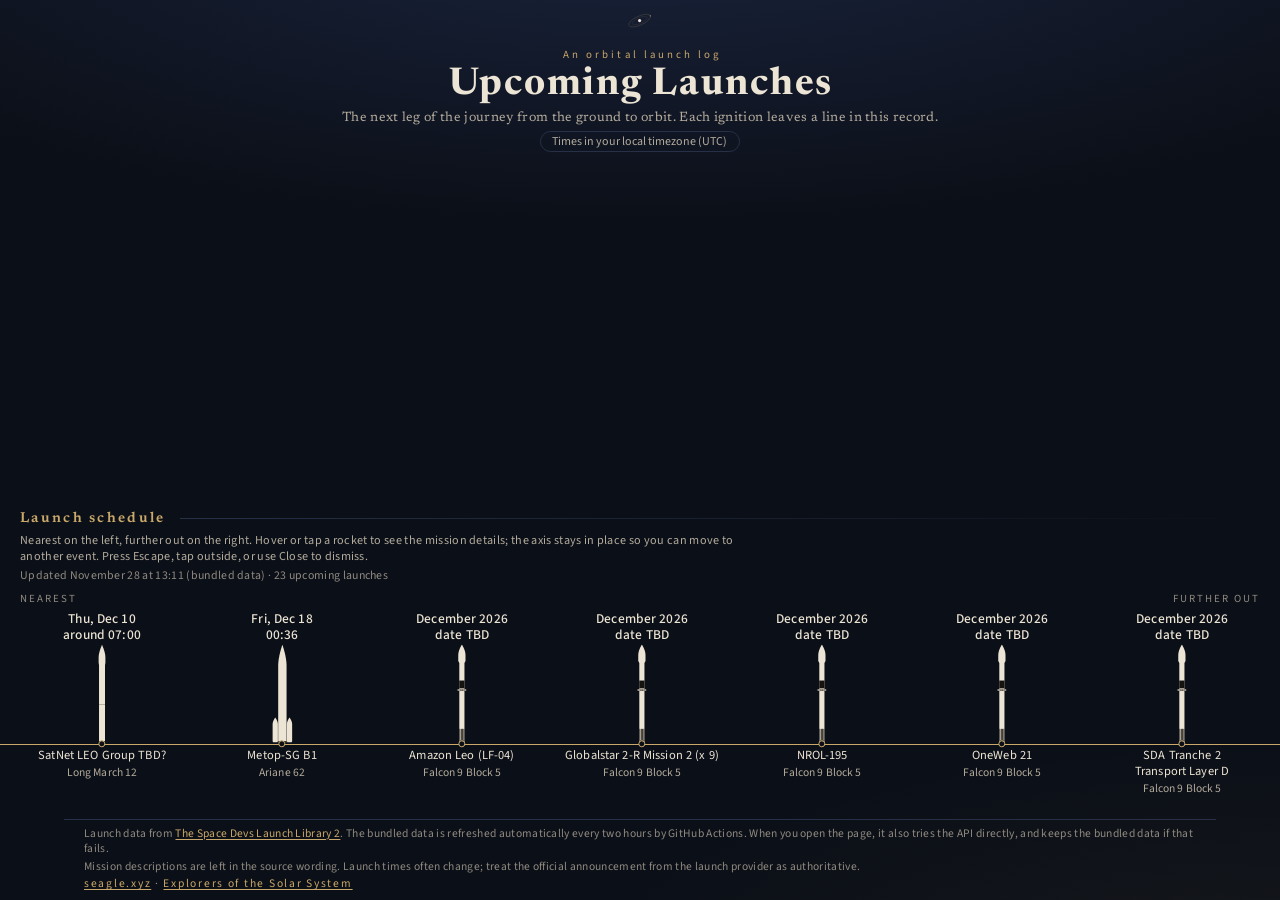
<file: index.html>
<!doctype html>
<html lang="en">
<head>
  <meta charset="utf-8">
  <meta name="viewport" content="width=device-width, initial-scale=1">
  <title>Upcoming Launches — An orbital launch log</title>
  <meta name="description" content="Upcoming orbital launches on a horizontal timeline: missions, rockets, pads, and countdowns, shown in your local timezone. Data from The Space Devs Launch Library 2.">
  <meta name="theme-color" content="#0b0f17">
  <meta name="color-scheme" content="dark">
  <link rel="icon" href="data:image/svg+xml,%3Csvg xmlns='http://www.w3.org/2000/svg' viewBox='0 0 32 32'%3E%3Cellipse cx='16' cy='16' rx='13' ry='6' fill='none' stroke='%23c9a86a' stroke-width='1.6' transform='rotate(-24 16 16)'/%3E%3Ccircle cx='16' cy='16' r='3.4' fill='%23ece4d4'/%3E%3C/svg%3E">
  <link rel="preconnect" href="https://fonts.googleapis.com">
  <link rel="preconnect" href="https://fonts.gstatic.com" crossorigin>
  <link href="https://fonts.googleapis.com/css2?family=Newsreader:opsz,wght@6..72,400;6..72,600;6..72,700&family=Source+Sans+3:wght@300;400;500&display=swap" rel="stylesheet">
  <link rel="stylesheet" href="styles.css">
</head>
<body>
  <a class="skip" href="#schedule">Skip to launch schedule</a>

  <header class="masthead">
    <svg class="sigil" viewBox="0 0 120 120" aria-hidden="true" focusable="false">
      <ellipse cx="60" cy="60" rx="52" ry="20" transform="rotate(-24 60 60)" />
      <ellipse cx="60" cy="60" rx="36" ry="13" transform="rotate(-24 60 60)" />
      <circle class="sigil-body" cx="60" cy="60" r="7" />
      <circle class="sigil-moon" cx="107" cy="39" r="2.6" />
    </svg>
    <p class="kicker">An orbital launch log</p>
    <h1>Upcoming Launches</h1>
    <p class="lede">The next leg of the journey from the ground to orbit. Each ignition leaves a line in this record.</p>
    <p class="tz-note" id="tz-note">All times are shown in your local timezone.</p>
  </header>

  <main>
    <section class="schedule" id="schedule" aria-labelledby="schedule-heading" tabindex="-1">
      <div class="schedule-lead">
        <h2 id="schedule-heading" class="section-title">Launch schedule</h2>
        <p class="hint">Nearest on the left, further out on the right. Hover or tap a rocket to see the mission details; the axis stays in place so you can move to another event. Press Escape, tap outside, or use Close to dismiss.</p>
        <p class="log-meta" id="log-meta" aria-live="polite"></p>
      </div>

      <div class="timeline-dock" id="timeline-dock">
        <p class="axis-caption"><span>Nearest</span><span>Further out</span></p>
        <p class="visually-hidden" id="timeline-help">Launches run from soonest to latest. Use Left and Right arrow keys to move between rockets. Focusing a rocket, or pressing Enter, opens its mission details. Escape closes them.</p>
        <div class="timeline" id="timeline">
          <div class="timeline-track" id="timeline-track" role="list" aria-describedby="timeline-help" aria-label="Upcoming launches, nearest first">
            <p class="placeholder">Loading launch data…</p>
          </div>
        </div>
      </div>
    </section>
  </main>

  <div class="overlay" id="overlay" hidden>
    <div class="overlay-backdrop" data-close="true" aria-hidden="true"></div>
    <div class="overlay-panel" id="overlay-panel" role="region" aria-label="Mission details"></div>
  </div>
  <p class="visually-hidden" id="overlay-live" aria-live="polite"></p>

  <footer class="colophon">
    <p>
      Launch data from <a href="https://thespacedevs.com/llapi">The Space Devs Launch Library 2</a>.
      The bundled data is refreshed automatically every two hours by GitHub Actions. When you open the page, it also tries the API directly, and keeps the bundled data if that fails.
    </p>
    <p>Mission descriptions are left in the source wording. Launch times often change; treat the official announcement from the launch provider as authoritative.</p>
    <p class="small"><a href="https://seagle.xyz">seagle.xyz</a> · <a href="https://space.seagle.xyz/probes/">Explorers of the Solar System</a></p>
  </footer>

  <script src="app.js" defer></script>
</body>
</html>
</file>
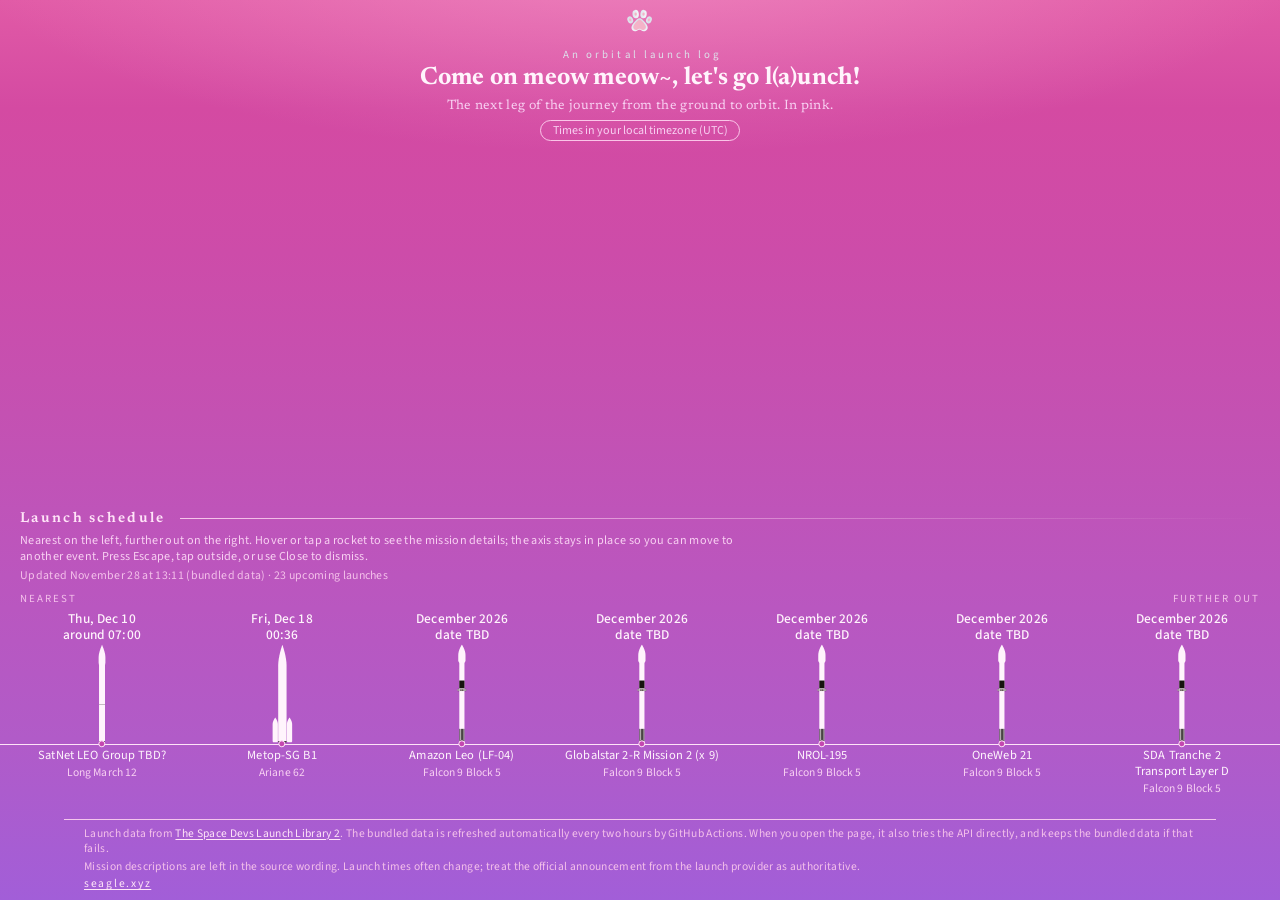
<file: pink/index.html>
<!doctype html>
<html lang="en">
<head>
  <meta charset="utf-8">
  <meta name="viewport" content="width=device-width, initial-scale=1">
  <title>Come on meow meow~, let's go l(a)unch! — An orbital launch log</title>
  <meta name="description" content="Come on meow meow~, let's go l(a)unch! Missions, rockets, pads, and countdowns, shown in your local timezone. Data from The Space Devs Launch Library 2.">
  <meta name="theme-color" content="#d44aa2">
  <meta name="color-scheme" content="light">
  <link rel="icon" href="data:image/svg+xml,%3Csvg%20xmlns%3D%22http%3A%2F%2Fwww.w3.org%2F2000%2Fsvg%22%20viewBox%3D%220%200%20120%20120%22%3E%3Cdefs%3E%3ClinearGradient%20id%3D%22paw-silver-icon%22%20x1%3D%2260%22%20y1%3D%228%22%20x2%3D%2260%22%20y2%3D%22116%22%20gradientUnits%3D%22userSpaceOnUse%22%3E%3Cstop%20offset%3D%220%25%22%20stop-color%3D%22%23fbfcfe%22%2F%3E%3Cstop%20offset%3D%2242%25%22%20stop-color%3D%22%23d8dee8%22%2F%3E%3Cstop%20offset%3D%22100%25%22%20stop-color%3D%22%23f4f6fa%22%2F%3E%3C%2FlinearGradient%3E%3C%2Fdefs%3E%3Cg%20fill%3D%22url%28%23paw-silver-icon%29%22%3E%3Cellipse%20cx%3D%2218.82%22%20cy%3D%2256.75%22%20rx%3D%2216.13%22%20ry%3D%2212.19%22%20transform%3D%22rotate%2867.61%2018.82%2056.75%29%22%2F%3E%3Cellipse%20cx%3D%2242.64%22%20cy%3D%2231.27%22%20rx%3D%2218.58%22%20ry%3D%2214.05%22%20transform%3D%22rotate%2883.21%2042.64%2031.27%29%22%2F%3E%3Cellipse%20cx%3D%2277.36%22%20cy%3D%2231.27%22%20rx%3D%2218.58%22%20ry%3D%2214.05%22%20transform%3D%22rotate%2896.76%2077.36%2031.27%29%22%2F%3E%3Cellipse%20cx%3D%22101.18%22%20cy%3D%2256.74%22%20rx%3D%2216.13%22%20ry%3D%2212.19%22%20transform%3D%22rotate%28112.32%20101.18%2056.74%29%22%2F%3E%3Cpath%20d%3D%22M58.46%2049.20L63.60%2049.54L70.11%2052.97L81.77%2064.63L90.00%2075.26L94.46%2083.83L95.83%2089.31L95.14%2096.17L91.71%20102.00L85.54%20106.11L81.43%20107.14L78.00%20107.14L71.83%20105.43L63.60%20100.63L59.14%2099.94L56.40%20100.63L46.46%20106.11L42.00%20107.14L38.57%20107.14L31.71%20104.74L28.63%20102.34L26.23%2099.26L24.51%2094.80L24.17%2089.31L25.54%2083.83L29.31%2076.29L38.23%2064.63L49.89%2052.97L54.34%2050.23L58.11%2049.54Z%22%2F%3E%3C%2Fg%3E%3Cg%20fill%3D%22%23f4b3c8%22%3E%3Cellipse%20cx%3D%2218.82%22%20cy%3D%2256.75%22%20rx%3D%226.13%22%20ry%3D%224.63%22%20transform%3D%22rotate%2867.61%2018.82%2056.75%29%22%2F%3E%3Cellipse%20cx%3D%2242.64%22%20cy%3D%2231.27%22%20rx%3D%227.06%22%20ry%3D%225.34%22%20transform%3D%22rotate%2883.21%2042.64%2031.27%29%22%2F%3E%3Cellipse%20cx%3D%2277.36%22%20cy%3D%2231.27%22%20rx%3D%227.06%22%20ry%3D%225.34%22%20transform%3D%22rotate%2896.76%2077.36%2031.27%29%22%2F%3E%3Cellipse%20cx%3D%22101.18%22%20cy%3D%2256.74%22%20rx%3D%226.13%22%20ry%3D%224.63%22%20transform%3D%22rotate%28112.32%20101.18%2056.74%29%22%2F%3E%3Cpath%20d%3D%22M58.80%2056.38L62.81%2056.65L67.89%2059.33L76.98%2068.42L83.40%2076.71L86.88%2083.39L87.94%2087.67L87.41%2093.02L84.74%2097.57L79.92%20100.78L76.71%20101.58L74.04%20101.58L69.22%20100.24L62.81%2096.50L59.33%2095.96L57.19%2096.50L49.44%20100.78L45.96%20101.58L43.28%20101.58L37.94%2099.71L35.53%2097.84L33.66%2095.43L32.32%2091.95L32.05%2087.67L33.12%2083.39L36.06%2077.51L43.02%2068.42L52.11%2059.33L55.59%2057.19L58.53%2056.65Z%22%2F%3E%3C%2Fg%3E%3C%2Fsvg%3E">
  <link rel="preconnect" href="https://fonts.googleapis.com">
  <link rel="preconnect" href="https://fonts.gstatic.com" crossorigin>
  <link href="https://fonts.googleapis.com/css2?family=Newsreader:opsz,wght@6..72,400;6..72,600;6..72,700&family=Source+Sans+3:wght@300;400;500&display=swap" rel="stylesheet">
  <link rel="stylesheet" href="styles.css">
</head>
<body>
  <a class="skip" href="#schedule">Skip to launch schedule</a>

  <header class="masthead">
    <svg class="sigil" viewBox="0 0 120 120" aria-hidden="true" focusable="false">
      <defs>
        <linearGradient id="paw-silver" x1="60" y1="8" x2="60" y2="116" gradientUnits="userSpaceOnUse">
          <stop offset="0%" stop-color="#fbfcfe" />
          <stop offset="42%" stop-color="#d8dee8" />
          <stop offset="100%" stop-color="#f4f6fa" />
        </linearGradient>
      </defs>
      <g class="paw" fill="url(#paw-silver)">
        <ellipse cx="18.82" cy="56.75" rx="16.13" ry="12.19" transform="rotate(67.61 18.82 56.75)" />
        <ellipse cx="42.64" cy="31.27" rx="18.58" ry="14.05" transform="rotate(83.21 42.64 31.27)" />
        <ellipse cx="77.36" cy="31.27" rx="18.58" ry="14.05" transform="rotate(96.76 77.36 31.27)" />
        <ellipse cx="101.18" cy="56.74" rx="16.13" ry="12.19" transform="rotate(112.32 101.18 56.74)" />
        <path d="M58.46 49.20 L63.60 49.54 L70.11 52.97 L81.77 64.63 L90.00 75.26 L94.46 83.83 L95.83 89.31 L95.14 96.17 L91.71 102.00 L85.54 106.11 L81.43 107.14 L78.00 107.14 L71.83 105.43 L63.60 100.63 L59.14 99.94 L56.40 100.63 L46.46 106.11 L42.00 107.14 L38.57 107.14 L31.71 104.74 L28.63 102.34 L26.23 99.26 L24.51 94.80 L24.17 89.31 L25.54 83.83 L29.31 76.29 L38.23 64.63 L49.89 52.97 L54.34 50.23 L58.11 49.54 Z" />
      </g>
      <g class="paw-pads" fill="#f4b3c8">
        <ellipse cx="18.82" cy="56.75" rx="6.13" ry="4.63" transform="rotate(67.61 18.82 56.75)" />
        <ellipse cx="42.64" cy="31.27" rx="7.06" ry="5.34" transform="rotate(83.21 42.64 31.27)" />
        <ellipse cx="77.36" cy="31.27" rx="7.06" ry="5.34" transform="rotate(96.76 77.36 31.27)" />
        <ellipse cx="101.18" cy="56.74" rx="6.13" ry="4.63" transform="rotate(112.32 101.18 56.74)" />
        <path d="M58.80 56.38 L62.81 56.65 L67.89 59.33 L76.98 68.42 L83.40 76.71 L86.88 83.39 L87.94 87.67 L87.41 93.02 L84.74 97.57 L79.92 100.78 L76.71 101.58 L74.04 101.58 L69.22 100.24 L62.81 96.50 L59.33 95.96 L57.19 96.50 L49.44 100.78 L45.96 101.58 L43.28 101.58 L37.94 99.71 L35.53 97.84 L33.66 95.43 L32.32 91.95 L32.05 87.67 L33.12 83.39 L36.06 77.51 L43.02 68.42 L52.11 59.33 L55.59 57.19 L58.53 56.65 Z" />
      </g>
    </svg>
    <p class="kicker">An orbital launch log</p>
    <h1>Come on meow meow~, let's go l(a)unch!</h1>
    <p class="lede">The next leg of the journey from the ground to orbit. In pink.</p>
    <p class="tz-note" id="tz-note">Times in your local timezone</p>
  </header>

  <main>
    <section class="schedule" id="schedule" aria-labelledby="schedule-heading" tabindex="-1">
      <div class="schedule-lead">
        <h2 id="schedule-heading" class="section-title">Launch schedule</h2>
        <p class="hint">Nearest on the left, further out on the right. Hover or tap a rocket to see the mission details; the axis stays in place so you can move to another event. Press Escape, tap outside, or use Close to dismiss.</p>
        <p class="log-meta" id="log-meta" aria-live="polite"></p>
      </div>

      <div class="timeline-dock" id="timeline-dock">
        <p class="axis-caption"><span>Nearest</span><span>Further out</span></p>
        <p class="visually-hidden" id="timeline-help">Launches run from soonest to latest. Use Left and Right arrow keys to move between rockets. Focusing a rocket, or pressing Enter, opens its mission details. Escape closes them.</p>
        <div class="timeline" id="timeline">
          <div class="timeline-track" id="timeline-track" role="list" aria-describedby="timeline-help" aria-label="Upcoming launches, nearest first">
            <p class="placeholder">Loading launch data…</p>
          </div>
        </div>
      </div>
    </section>
  </main>

  <div class="overlay" id="overlay" hidden>
    <div class="overlay-backdrop" data-close="true" aria-hidden="true"></div>
    <div class="overlay-panel" id="overlay-panel" role="region" aria-label="Mission details"></div>
  </div>
  <p class="visually-hidden" id="overlay-live" aria-live="polite"></p>

  <footer class="colophon">
    <p>
      Launch data from <a href="https://thespacedevs.com/llapi">The Space Devs Launch Library 2</a>.
      The bundled data is refreshed automatically every two hours by GitHub Actions. When you open the page, it also tries the API directly, and keeps the bundled data if that fails.
    </p>
    <p>Mission descriptions are left in the source wording. Launch times often change; treat the official announcement from the launch provider as authoritative.</p>
    <p class="small"><a href="https://seagle.xyz">seagle.xyz</a></p>
  </footer>

  <script src="app.js" defer></script>
</body>
</html>
</file>
<file: styles.css>
/* Upcoming Launches — ink-dark sky, parchment type, a thin gold line. */

:root {
  --ink: #0b0f17;
  --ink-2: #111723;
  --ink-3: #182032;
  --line: #273046;
  --paper: #ece4d4;
  --paper-dim: #b3ab9c;
  --muted: #8f8a80;
  --gold: #c9a86a;
  --gold-soft: rgba(201, 168, 106, 0.16);
  --sage: #a8cfa9;
  --rust: #e3a283;
  --sky: #9cc0e0;

  --serif: "Newsreader", "Iowan Old Style", "Palatino Linotype", Palatino, serif;
  --sans: "Source Sans 3", "Source Sans Pro", "Helvetica Neue", Helvetica, Arial, sans-serif;

  --measure: 44rem;
  --radius: 4px;
  --when-h: 2.7rem;
  --rocket-h: 8.5rem;
  --slot: 11.25rem;
}

*,
*::before,
*::after { box-sizing: border-box; }

html { -webkit-text-size-adjust: 100%; }

body {
  margin: 0;
  min-height: 100vh;
  display: flex;
  flex-direction: column;
  background:
    radial-gradient(120% 60% at 50% -12%, #1b2540 0%, rgba(27, 37, 64, 0) 62%),
    radial-gradient(80% 40% at 100% 110%, rgba(201, 168, 106, 0.06), transparent 70%),
    var(--ink);
  background-attachment: fixed;
  color: var(--paper);
  font-family: var(--sans);
  font-weight: 400;
  font-size: 1rem;
  line-height: 1.75;
  letter-spacing: 0.02em;
}

a {
  color: var(--gold);
  text-decoration-thickness: 1px;
  text-underline-offset: 0.2em;
}
a:hover { color: var(--paper); }

:focus-visible {
  outline: 2px solid var(--gold);
  outline-offset: 3px;
  border-radius: 2px;
}

.skip {
  position: absolute;
  left: 1rem;
  top: -3rem;
  padding: 0.5rem 0.9rem;
  background: var(--paper);
  color: var(--ink);
  z-index: 30;
}
.skip:focus { top: 1rem; }

.visually-hidden {
  position: absolute;
  width: 1px;
  height: 1px;
  padding: 0;
  margin: -1px;
  overflow: hidden;
  clip: rect(0, 0, 0, 0);
  white-space: nowrap;
  border: 0;
}

/* ---------- Masthead ---------- */

.masthead {
  max-width: var(--measure);
  margin: 0 auto;
  padding: 3.5rem 1.25rem 1.25rem;
  text-align: center;
}

.sigil {
  width: 4.5rem;
  height: 4.5rem;
  margin-bottom: 0.75rem;
  overflow: visible;
}
.sigil ellipse {
  fill: none;
  stroke: var(--gold);
  stroke-width: 1;
  opacity: 0.7;
}
.sigil ellipse + ellipse { opacity: 0.35; }
.sigil-body { fill: var(--paper); }
.sigil-moon {
  fill: var(--gold);
  transform-origin: 60px 60px;
  animation: drift 40s linear infinite;
}
@keyframes drift {
  to { transform: rotate(360deg); }
}

.kicker {
  margin: 0;
  color: var(--gold);
  font-size: 0.8rem;
  letter-spacing: 0.4em;
  padding-left: 0.4em;
}

h1 {
  margin: 0.4rem 0 0.6rem;
  font-family: var(--serif);
  font-weight: 700;
  font-size: clamp(2.6rem, 9vw, 4.2rem);
  letter-spacing: 0.18em;
  padding-left: 0.18em;
  line-height: 1.2;
}

.lede {
  margin: 0 auto;
  max-width: 28em;
  color: var(--paper-dim);
  font-family: var(--serif);
}

.tz-note {
  display: block;
  width: max-content;
  max-width: 100%;
  margin: 0.7rem auto 0;
  padding: 0.12rem 0.55rem;
  border: 1px solid var(--line);
  border-radius: 999px;
  color: var(--paper-dim);
  font-size: clamp(0.58rem, 2.45vw, 0.78rem);
  line-height: 1.25;
  letter-spacing: 0;
  white-space: nowrap;
}

/* ---------- Page column ---------- */

main {
  flex: 1 0 auto;
  display: flex;
  flex-direction: column;
  width: 100%;
  max-width: none;
  margin: 0;
  padding: 0;
}

.schedule {
  flex: 1;
  display: flex;
  flex-direction: column;
  justify-content: flex-end;
  min-height: 24rem;
  outline: none;
}

.schedule-lead {
  padding: 0 1.25rem;
}

.section-title {
  display: flex;
  align-items: center;
  gap: 0.9rem;
  margin: 0 0 0.55rem;
  font-family: var(--serif);
  font-weight: 600;
  font-size: 1.05rem;
  letter-spacing: 0.3em;
  color: var(--gold);
}
.section-title::after {
  content: "";
  flex: 1;
  height: 1px;
  background: linear-gradient(to right, var(--line), transparent);
}

.hint {
  margin: 0;
  max-width: 46rem;
  color: var(--paper-dim);
  font-size: 0.92rem;
  line-height: 1.45;
}

.log-meta {
  margin: 0.35rem 0 0.85rem;
  font-size: 0.82rem;
  color: var(--muted);
}

/* ---------- Shared bits reused in the overlay ---------- */

.badge {
  display: inline-block;
  padding: 0.05rem 0.6rem;
  border: 1px solid currentColor;
  border-radius: 999px;
  font-size: 0.78rem;
  letter-spacing: 0.08em;
  white-space: nowrap;
  color: var(--paper-dim);
}
.badge[data-tone="go"] { color: var(--sage); }
.badge[data-tone="flight"] { color: var(--gold); background: var(--gold-soft); }
.badge[data-tone="hold"] { color: var(--rust); }
.badge[data-tone="tbc"] { color: var(--sky); }

.placeholder,
.empty {
  color: var(--paper-dim);
  font-family: var(--serif);
  text-align: center;
  padding: 2rem 1rem 2.5rem;
  width: 100%;
}

.countdown {
  margin: 1rem 0 0.35rem;
  display: grid;
  grid-template-columns: repeat(4, 1fr);
  gap: 0.5rem;
  text-align: center;
}
.countdown-unit {
  padding: 0.65rem 0.25rem 0.45rem;
  border-top: 1px solid var(--gold);
  background: rgba(11, 15, 23, 0.55);
}
.countdown-num {
  display: block;
  font-family: var(--serif);
  font-weight: 600;
  font-size: clamp(1.6rem, 4vw, 2.4rem);
  line-height: 1.1;
  font-variant-numeric: tabular-nums lining-nums;
}
.countdown-label {
  display: block;
  margin-top: 0.2rem;
  font-size: 0.72rem;
  color: var(--paper-dim);
  letter-spacing: 0.16em;
  padding-left: 0.16em;
}
.countdown-note {
  margin: 0.45rem 0 0;
  text-align: center;
  font-size: 0.82rem;
  color: var(--paper-dim);
}
.countdown-message {
  margin: 0.85rem 0 0.35rem;
  padding: 0.85rem 0.5rem;
  border-top: 1px solid var(--gold);
  text-align: center;
  font-family: var(--serif);
  font-size: 1.05rem;
}

.facts {
  display: grid;
  grid-template-columns: max-content 1fr;
  gap: 0.2rem 1rem;
  margin: 0.85rem 0 0;
  font-size: 0.92rem;
}
.facts dt {
  color: var(--muted);
  letter-spacing: 0.12em;
}
.facts dd {
  margin: 0;
  overflow-wrap: anywhere;
}

.featured-links {
  display: flex;
  flex-wrap: wrap;
  gap: 0.4rem 1rem;
  margin: 0.85rem 0 0;
  font-size: 0.9rem;
}
.featured-links:empty { display: none; }
.watch::before {
  content: "▸ ";
  font-size: 0.8em;
}
.watch[data-live="true"]::after {
  content: "Live";
  margin-left: 0.4rem;
  padding: 0 0.4rem;
  border-radius: 2px;
  background: var(--rust);
  color: var(--ink);
  font-size: 0.75rem;
}

/* ---------- Timeline ---------- */

.timeline-dock {
  padding: 0 0 0.35rem;
}

.axis-caption {
  display: flex;
  justify-content: space-between;
  gap: 1rem;
  margin: 0;
  padding: 0 1.25rem 0.3rem;
  color: var(--muted);
  font-size: 0.68rem;
  letter-spacing: 0.18em;
  text-transform: uppercase;
}

.timeline {
  overflow-x: auto;
  overflow-y: hidden;
  overscroll-behavior-x: contain;
  scroll-padding-inline: 1.25rem;
  padding-bottom: 0.2rem;
  scrollbar-color: var(--line) transparent;
  scrollbar-width: thin;
}
.timeline::-webkit-scrollbar { height: 8px; }
.timeline::-webkit-scrollbar-track { background: transparent; }
.timeline::-webkit-scrollbar-thumb {
  background: var(--line);
  border-radius: 99px;
}

.timeline-track {
  --axis: calc(var(--when-h) + var(--rocket-h) + 2px);
  position: relative;
  display: flex;
  align-items: flex-start;
  width: max(100%, calc(var(--count, 1) * var(--slot) + 1.5rem));
  min-height: calc(var(--axis) + 5.6rem);
  padding: 0 0.75rem 0.35rem;
}

.timeline-track::before {
  content: "";
  position: absolute;
  left: 0;
  right: 0;
  top: var(--axis);
  height: 1px;
  background: var(--gold);
  z-index: 0;
  pointer-events: none;
}

.event {
  position: relative;
  flex: 1 1 0;
  min-width: var(--slot);
  z-index: 1;
}

.event-btn {
  position: relative;
  display: flex;
  flex-direction: column;
  align-items: center;
  width: 100%;
  margin: 0;
  padding: 0 0.4rem 0.2rem;
  border: 0;
  background: transparent;
  color: inherit;
  font: inherit;
  letter-spacing: inherit;
  text-align: center;
  cursor: pointer;
  user-select: none;
  appearance: none;
  -webkit-appearance: none;
}
.event-btn:focus-visible { outline-offset: 4px; }

/* Date and time share one cream and one weight, so the date is not the dimmer line. */
.event-when {
  height: var(--when-h);
  display: flex;
  flex-direction: column;
  align-items: center;
  justify-content: flex-end;
  gap: 0.02rem;
  width: 100%;
}
.event-date,
.event-time {
  display: block;
  max-width: 100%;
  color: var(--paper);
  font-weight: 500;
  font-size: 0.84rem;
  line-height: 1.2;
  letter-spacing: 0.01em;
  font-variant-numeric: tabular-nums lining-nums;
  white-space: nowrap;
}
.event.is-active .event-date,
.event.is-active .event-time { color: var(--gold); }

.event-rocket {
  height: var(--rocket-h);
  width: 100%;
  display: flex;
  align-items: flex-end;
  justify-content: center;
  color: var(--paper);
}
.event.is-active .event-rocket { color: var(--gold); }
.event-rocket svg {
  height: 100%;
  width: auto;
  display: block;
  overflow: visible;
}

.rocket-svg .rk-body { fill: currentColor; }
.rocket-svg .rk-ink { fill: #16130f; }
.rocket-svg .rk-ink-2 { fill: #3a342c; }
.rocket-svg .rk-bell {
  fill: #2c2822;
  stroke: currentColor;
  stroke-width: 0.065;
}
.rocket-svg .rk-grid,
.rocket-svg .rk-seam {
  fill: none;
  stroke: #16130f;
  stroke-width: 0.1;
  stroke-linecap: square;
}
.rocket-svg .rk-seam { stroke-width: 0.16; stroke-linecap: round; }
.rocket-svg .rk-grid-light {
  fill: none;
  stroke: #d9d0c2;
  stroke-width: 0.1;
  stroke-linecap: square;
}
.event.is-active .rocket-svg .rk-grid-light { stroke: #f3ead8; }

.event-marker {
  position: absolute;
  top: var(--axis);
  left: 50%;
  width: 0.46rem;
  height: 0.46rem;
  margin: 0;
  border: 1.5px solid var(--gold);
  border-radius: 50%;
  background: var(--ink);
  transform: translate(-50%, -50%);
  z-index: 2;
  pointer-events: none;
}
.event.is-active .event-marker { background: var(--gold); }

.event-caption {
  width: 100%;
  margin-top: 0.72rem;
  min-height: 4.15rem;
}
.event-mission,
.event-vehicle {
  display: -webkit-box;
  -webkit-box-orient: vertical;
  overflow: hidden;
  max-width: 100%;
  overflow-wrap: break-word;
  text-wrap: balance;
}
.event-mission {
  -webkit-line-clamp: 2;
  color: var(--paper);
  font-size: 0.78rem;
  line-height: 1.25;
  letter-spacing: 0.01em;
}
.event-vehicle {
  -webkit-line-clamp: 2;
  margin-top: 0.14rem;
  color: var(--paper-dim);
  font-size: 0.72rem;
  line-height: 1.25;
  letter-spacing: 0.01em;
}

/* ---------- Mission overlay ---------- */

.overlay {
  position: fixed;
  z-index: 20;
  display: none;
  overflow: hidden;
  pointer-events: none;
}
.overlay.is-open { display: block; }
.overlay[hidden] { display: none; }

.overlay-backdrop {
  position: absolute;
  inset: 0;
  background: rgba(7, 10, 16, 0.5);
  pointer-events: auto;
}

.overlay-panel {
  position: absolute;
  left: 50%;
  bottom: 0.4rem;
  transform: translateX(-50%);
  width: min(54rem, calc(100% - 1.25rem));
  max-height: calc(100% - 0.8rem);
  overflow: auto;
  pointer-events: auto;
  overscroll-behavior: contain;
}

.mission-frame { position: relative; }

.mission-card {
  display: grid;
  grid-template-columns: minmax(9.5rem, 16.5rem) minmax(0, 1fr);
  border: 1px solid var(--line);
  border-radius: 10px;
  background: #121826;
  box-shadow: 0 22px 60px rgba(0, 0, 0, 0.45);
  overflow: hidden;
}
.mission-card.no-photo { grid-template-columns: 1fr; }

.mission-figure {
  margin: 0;
  position: relative;
  min-height: 100%;
  background: var(--ink-3);
}
.mission-figure img {
  position: absolute;
  inset: 0;
  width: 100%;
  height: 100%;
  object-fit: cover;
  display: block;
  filter: saturate(0.78) brightness(0.82);
}
.mission-figure figcaption {
  position: absolute;
  left: 0.7rem;
  right: 0.7rem;
  bottom: 0.45rem;
  z-index: 1;
  color: var(--paper);
  font-size: 0.72rem;
  line-height: 1.3;
  text-shadow: 0 1px 2px rgba(0, 0, 0, 0.8);
}

.mission-body {
  min-width: 0;
  padding: 1.05rem 1.2rem 1.15rem;
}

.overlay-close {
  position: absolute;
  top: 0.5rem;
  right: 0.5rem;
  z-index: 3;
  width: 2rem;
  height: 2rem;
  border: 1px solid var(--line);
  border-radius: 999px;
  background: rgba(11, 15, 23, 0.92);
  color: var(--paper);
  font-size: 1.25rem;
  line-height: 1;
  cursor: pointer;
}
.overlay-close:hover { color: var(--gold); border-color: var(--gold); }

.entry-status {
  display: flex;
  flex-wrap: wrap;
  align-items: center;
  gap: 0.35rem 0.7rem;
  margin: 0;
  padding-right: 2.2rem;
  font-size: 0.88rem;
  color: var(--paper-dim);
}

.mission-name {
  margin: 0.45rem 0 0;
  font-family: var(--serif);
  font-weight: 700;
  font-size: clamp(1.35rem, 3vw, 1.85rem);
  line-height: 1.25;
  letter-spacing: 0.01em;
}
.mission-rocket {
  margin: 0.15rem 0 0;
  color: var(--paper-dim);
}

.mission-when {
  margin: 0.85rem 0 0;
  font-family: var(--serif);
  font-size: 1.05rem;
  text-align: center;
}

.mission-desc {
  margin: 0.85rem 0 0;
  color: var(--paper-dim);
  font-size: 0.92rem;
  line-height: 1.65;
  letter-spacing: 0;
  white-space: pre-line;
}

/* ---------- Footer ---------- */

.colophon {
  max-width: var(--measure);
  margin: 0 auto;
  padding: 1.25rem 1.25rem 1.75rem;
  border-top: 1px solid var(--line);
  color: var(--muted);
  font-size: 0.85rem;
}
.colophon p { margin: 0 0 0.6rem; }
.colophon .small { margin-top: 1rem; letter-spacing: 0.15em; }

/* ---------- Laptop and desktop: one screen, title on one line ---------- */

@media (min-width: 721px) {
  body {
    height: 100vh;
    height: 100dvh;
    overflow: hidden;
  }

  .masthead {
    max-width: none;
    padding: 0.7rem 1.5rem 0.3rem;
  }
  .sigil {
    width: 2.25rem;
    height: 2.25rem;
    margin-bottom: 0.1rem;
  }
  .kicker {
    font-size: 0.68rem;
    letter-spacing: 0.28em;
  }
  h1 {
    white-space: nowrap;
    font-size: clamp(1.85rem, 3vw, 3.35rem);
    letter-spacing: 0.045em;
    padding-left: 0.045em;
    line-height: 1.05;
    margin: 0.08rem 0 0.2rem;
  }
  .lede {
    font-size: 0.92rem;
    line-height: 1.35;
    max-width: 46em;
  }
  .tz-note {
    margin-top: 0.4rem;
    padding: 0.12rem 0.7rem;
    font-size: 0.75rem;
  }

  .schedule { min-height: 0; }
  .section-title {
    margin-bottom: 0.15rem;
    font-size: 0.9rem;
    letter-spacing: 0.16em;
  }
  .hint {
    font-size: 0.8rem;
    line-height: 1.3;
  }
  .log-meta {
    margin: 0.08rem 0 0.3rem;
    font-size: 0.74rem;
  }
  .axis-caption { padding-bottom: 0.05rem; }
  .timeline { padding-bottom: 0; }
  .timeline-track {
    min-height: calc(var(--axis) + 4.35rem);
    padding-bottom: 0.1rem;
  }
  .event-caption {
    margin-top: 0.4rem;
    min-height: 3.35rem;
  }

  .colophon {
    max-width: 72rem;
    padding: 0.35rem 1.25rem 0.4rem;
    font-size: 0.72rem;
    line-height: 1.35;
  }
  .colophon p { margin: 0 0 0.12rem; }
  .colophon .small { margin-top: 0.08rem; }
}

@media (min-width: 721px) and (max-height: 1100px) {
  :root {
    --rocket-h: 6.15rem;
    --when-h: 2.15rem;
  }
  .masthead { padding-top: 0.45rem; padding-bottom: 0.15rem; }
  .sigil { width: 1.7rem; height: 1.7rem; }
  .lede { font-size: 0.84rem; }
  .tz-note { margin-top: 0.28rem; }
  .hint { font-size: 0.76rem; }
  .log-meta { margin-bottom: 0.15rem; }

  .mission-card { grid-template-columns: 8.75rem minmax(0, 1fr); }
  .mission-body { padding: 0.45rem 0.75rem 0.5rem; }
  .mission-name { font-size: 1.15rem; margin-top: 0.1rem; line-height: 1.15; }
  .mission-rocket { font-size: 0.82rem; }
  .entry-status { font-size: 0.78rem; gap: 0.2rem 0.5rem; }
  .countdown { margin: 0.3rem 0 0.05rem; gap: 0.28rem; }
  .countdown-unit { padding: 0.2rem 0.1rem 0.15rem; }
  .countdown-num { font-size: 1.15rem; }
  .countdown-label { font-size: 0.6rem; letter-spacing: 0.1em; margin-top: 0.05rem; }
  .countdown-note { margin-top: 0.1rem; font-size: 0.68rem; }
  .countdown-message { margin: 0.3rem 0 0.1rem; padding: 0.35rem 0.3rem; font-size: 0.88rem; }
  .mission-when { margin-top: 0.2rem; font-size: 0.86rem; }
  .facts { margin-top: 0.28rem; font-size: 0.75rem; gap: 0 0.6rem; line-height: 1.35; }
  .mission-desc { margin-top: 0.28rem; font-size: 0.75rem; line-height: 1.35; }
  .featured-links { margin-top: 0.22rem; font-size: 0.75rem; }
}

/* ---------- Narrow screens ---------- */

@media (max-width: 720px) {
  /* Two full columns across the screen. vw, not a percentage of the track, so the width cannot loop. */
  :root { --slot: calc((100vw - 0.75rem) / 2); --rocket-h: 7.2rem; }
  .timeline { scroll-snap-type: x mandatory; }
  .event { scroll-snap-align: start; }
  .masthead { padding: 1.6rem 1rem 0.75rem; }
  h1 { letter-spacing: 0.1em; padding-left: 0.1em; }
  .tz-note {
    margin-top: 0.55rem;
    padding: 0.08rem 0.4rem;
    font-size: clamp(0.56rem, 2.35vw, 0.7rem);
  }
  .schedule { min-height: 0; }
  .hint { font-size: 0.86rem; }
  .mission-card { grid-template-columns: 1fr; }
  .mission-figure { height: 9.5rem; min-height: 0; }
  .mission-body { padding: 0.9rem 0.9rem 1rem; }
  .facts { grid-template-columns: minmax(5.2rem, max-content) minmax(0, 1fr); gap: 0.2rem 0.65rem; }
}

@media (max-width: 380px) {
  .event-date,
  .event-time { font-size: 0.78rem; }
}

/* ---------- Reduced motion ---------- */

@media (prefers-reduced-motion: reduce) {
  .sigil-moon { animation: none; }
  html { scroll-behavior: auto; }
}

@media (forced-colors: active) {
  .badge,
  .countdown-unit,
  .event-marker,
  .mission-card,
  .overlay-close { border: 1px solid CanvasText; }
  .timeline-track::before { background: CanvasText; }
}
</file>
<file: pink/styles.css>
/* Come on meow meow~, let's go l(a)unch! — bright pink-to-purple wash, light pink type. */

:root {
  --ink: #d44aa2;
  --ink-2: #c447b0;
  --ink-3: rgba(176, 48, 150, 0.35);
  --line: rgba(255, 214, 242, 0.88);
  --paper: #fff4fc;
  --paper-dim: #f8d0f2;
  --muted: #f4c0ea;
  --gold: #ffe4f8;
  --gold-soft: rgba(255, 220, 245, 0.22);
  --silver: #e7ebf2;
  --silver-hi: #fbfcfe;
  --silver-mid: #d8dee8;
  --sage: #ffe8f6;
  --rust: #ffd0ea;
  --sky: #f6d4ff;

  --serif: "Newsreader", "Iowan Old Style", "Palatino Linotype", Palatino, serif;
  --sans: "Source Sans 3", "Source Sans Pro", "Helvetica Neue", Helvetica, Arial, sans-serif;

  --measure: 44rem;
  --radius: 8px;
  --when-h: 2.7rem;
  --rocket-h: 8.5rem;
  --slot: 11.25rem;
}

*,
*::before,
*::after { box-sizing: border-box; }

html {
  -webkit-text-size-adjust: 100%;
  color-scheme: light;
}

body {
  margin: 0;
  min-height: 100vh;
  display: flex;
  flex-direction: column;
  background:
    radial-gradient(78% 34% at 50% -6%, rgba(255, 188, 222, 0.42), transparent 68%),
    linear-gradient(180deg,
      #e15aa6 0%,
      #d44aa2 12%,
      #cd4ca9 28%,
      #c451b2 46%,
      #bb56be 64%,
      #b15bc8 82%,
      #a25ed8 100%);
  background-attachment: fixed;
  color: var(--paper);
  font-family: var(--sans);
  font-weight: 400;
  font-size: 1rem;
  line-height: 1.75;
  letter-spacing: 0.02em;
}

a {
  color: var(--gold);
  text-decoration-thickness: 1px;
  text-underline-offset: 0.2em;
}
a:hover { color: var(--paper); }

:focus-visible {
  outline: 2px solid var(--gold);
  outline-offset: 3px;
  border-radius: 2px;
}

.skip {
  position: absolute;
  left: 1rem;
  top: -3rem;
  padding: 0.5rem 0.9rem;
  background: #d42d92;
  color: #fff5fc;
  border: 1px solid var(--line);
  z-index: 30;
}
.skip:focus { top: 1rem; }

.visually-hidden {
  position: absolute;
  width: 1px;
  height: 1px;
  padding: 0;
  margin: -1px;
  overflow: hidden;
  clip: rect(0, 0, 0, 0);
  white-space: nowrap;
  border: 0;
}

/* ---------- Masthead ---------- */

.masthead {
  max-width: var(--measure);
  margin: 0 auto;
  padding: 3.5rem 1.25rem 1.25rem;
  text-align: center;
}

.sigil {
  width: 4.5rem;
  height: 4.5rem;
  margin-bottom: 0.75rem;
  overflow: visible;
}

.kicker {
  margin: 0;
  color: var(--silver);
  font-size: 0.8rem;
  letter-spacing: 0.4em;
  padding-left: 0.4em;
  background-image: linear-gradient(180deg, var(--silver-hi) 0%, var(--silver-mid) 46%, #f4f6fa 100%);
  -webkit-background-clip: text;
  background-clip: text;
  -webkit-text-fill-color: transparent;
}

h1 {
  margin: 0.45rem 0 0.55rem;
  font-family: var(--serif);
  font-weight: 700;
  font-size: clamp(1.35rem, 6.4vw, 1.85rem);
  letter-spacing: 0.01em;
  padding-left: 0.01em;
  line-height: 1.25;
  text-wrap: balance;
  color: var(--paper);
}

.lede {
  margin: 0 auto;
  max-width: 28em;
  color: var(--paper-dim);
  font-family: var(--serif);
}

.tz-note {
  display: block;
  width: max-content;
  max-width: 100%;
  margin: 0.7rem auto 0;
  padding: 0.12rem 0.55rem;
  border: 1px solid var(--line);
  border-radius: 999px;
  color: var(--paper-dim);
  font-size: clamp(0.58rem, 2.45vw, 0.78rem);
  line-height: 1.25;
  letter-spacing: 0;
  white-space: nowrap;
}

/* ---------- Page column ---------- */

main {
  flex: 1 0 auto;
  display: flex;
  flex-direction: column;
  width: 100%;
  max-width: none;
  margin: 0;
  padding: 0;
}

.schedule {
  flex: 1;
  display: flex;
  flex-direction: column;
  justify-content: flex-end;
  min-height: 24rem;
  outline: none;
}

.schedule-lead {
  padding: 0 1.25rem;
}

.section-title {
  display: flex;
  align-items: center;
  gap: 0.9rem;
  margin: 0 0 0.55rem;
  font-family: var(--serif);
  font-weight: 600;
  font-size: 1.05rem;
  letter-spacing: 0.3em;
  color: var(--gold);
}
.section-title::after {
  content: "";
  flex: 1;
  height: 1px;
  background: linear-gradient(to right, var(--line), transparent);
}

.hint {
  margin: 0;
  max-width: 46rem;
  color: var(--paper-dim);
  font-size: 0.92rem;
  line-height: 1.45;
}

.log-meta {
  margin: 0.35rem 0 0.85rem;
  font-size: 0.82rem;
  color: var(--muted);
}

/* ---------- Shared bits reused in the overlay ---------- */

.badge {
  display: inline-block;
  padding: 0.05rem 0.6rem;
  border: 1px solid currentColor;
  border-radius: 999px;
  font-size: 0.78rem;
  letter-spacing: 0.08em;
  white-space: nowrap;
  color: var(--paper-dim);
}
.badge[data-tone="go"] { color: var(--sage); }
.badge[data-tone="flight"] { color: var(--gold); background: var(--gold-soft); }
.badge[data-tone="hold"] { color: var(--rust); }
.badge[data-tone="tbc"] { color: var(--sky); }

.placeholder,
.empty {
  color: var(--paper-dim);
  font-family: var(--serif);
  text-align: center;
  padding: 2rem 1rem 2.5rem;
  width: 100%;
}

.countdown {
  margin: 1rem 0 0.35rem;
  display: grid;
  grid-template-columns: repeat(4, 1fr);
  gap: 0.5rem;
  text-align: center;
}
.countdown-unit {
  padding: 0.65rem 0.25rem 0.45rem;
  border: 1px solid var(--line);
  border-radius: 6px;
  background: rgba(255, 226, 246, 0.12);
}
.countdown-num {
  display: block;
  font-family: var(--serif);
  font-weight: 600;
  font-size: clamp(1.6rem, 4vw, 2.4rem);
  line-height: 1.1;
  font-variant-numeric: tabular-nums lining-nums;
}
.countdown-label {
  display: block;
  margin-top: 0.2rem;
  font-size: 0.72rem;
  color: var(--paper-dim);
  letter-spacing: 0.16em;
  padding-left: 0.16em;
}
.countdown-note {
  margin: 0.45rem 0 0;
  text-align: center;
  font-size: 0.82rem;
  color: var(--paper-dim);
}
.countdown-message {
  margin: 0.85rem 0 0.35rem;
  padding: 0.85rem 0.5rem;
  border-top: 1px solid var(--gold);
  text-align: center;
  font-family: var(--serif);
  font-size: 1.05rem;
}

.facts {
  display: grid;
  grid-template-columns: max-content 1fr;
  gap: 0.2rem 1rem;
  margin: 0.85rem 0 0;
  font-size: 0.92rem;
}
.facts dt {
  color: var(--muted);
  letter-spacing: 0.12em;
}
.facts dd {
  margin: 0;
  overflow-wrap: anywhere;
}

.featured-links {
  display: flex;
  flex-wrap: wrap;
  gap: 0.4rem 1rem;
  margin: 0.85rem 0 0;
  font-size: 0.9rem;
}
.featured-links:empty { display: none; }
.watch::before {
  content: "▸ ";
  font-size: 0.8em;
}
.watch[data-live="true"]::after {
  content: "Live";
  margin-left: 0.4rem;
  padding: 0 0.4rem;
  border-radius: 2px;
  background: #e23d9c;
  color: #fff5fc;
  font-size: 0.75rem;
}

/* ---------- Timeline ---------- */

.timeline-dock {
  padding: 0 0 0.35rem;
}

.axis-caption {
  display: flex;
  justify-content: space-between;
  gap: 1rem;
  margin: 0;
  padding: 0 1.25rem 0.3rem;
  color: var(--muted);
  font-size: 0.68rem;
  letter-spacing: 0.18em;
  text-transform: uppercase;
}

.timeline {
  overflow-x: auto;
  overflow-y: hidden;
  overscroll-behavior-x: contain;
  scroll-padding-inline: 1.25rem;
  padding-bottom: 0.2rem;
  scrollbar-color: var(--line) transparent;
  scrollbar-width: thin;
}
.timeline::-webkit-scrollbar { height: 8px; }
.timeline::-webkit-scrollbar-track { background: transparent; }
.timeline::-webkit-scrollbar-thumb {
  background: var(--line);
  border-radius: 99px;
}

.timeline-track {
  --axis: calc(var(--when-h) + var(--rocket-h) + 2px);
  position: relative;
  display: flex;
  align-items: flex-start;
  width: max(100%, calc(var(--count, 1) * var(--slot) + 1.5rem));
  min-height: calc(var(--axis) + 5.6rem);
  padding: 0 0.75rem 0.35rem;
}

.timeline-track::before {
  content: "";
  position: absolute;
  left: 0;
  right: 0;
  top: var(--axis);
  height: 1px;
  background: var(--gold);
  z-index: 0;
  pointer-events: none;
}

.event {
  position: relative;
  flex: 1 1 0;
  min-width: var(--slot);
  z-index: 1;
}

.event-btn {
  position: relative;
  display: flex;
  flex-direction: column;
  align-items: center;
  width: 100%;
  margin: 0;
  padding: 0 0.4rem 0.2rem;
  border: 0;
  background: transparent;
  color: inherit;
  font: inherit;
  letter-spacing: inherit;
  text-align: center;
  cursor: pointer;
  user-select: none;
  appearance: none;
  -webkit-appearance: none;
}
.event-btn:focus-visible { outline-offset: 4px; }

/* Date and time share one cream and one weight, so the date is not the dimmer line. */
.event-when {
  height: var(--when-h);
  display: flex;
  flex-direction: column;
  align-items: center;
  justify-content: flex-end;
  gap: 0.02rem;
  width: 100%;
}
.event-date,
.event-time {
  display: block;
  max-width: 100%;
  color: var(--paper);
  font-weight: 500;
  font-size: 0.84rem;
  line-height: 1.2;
  letter-spacing: 0.01em;
  font-variant-numeric: tabular-nums lining-nums;
  white-space: nowrap;
}
.event.is-active .event-date,
.event.is-active .event-time { color: var(--gold); }

.event-rocket {
  height: var(--rocket-h);
  width: 100%;
  display: flex;
  align-items: flex-end;
  justify-content: center;
  color: var(--paper);
}
.event.is-active .event-rocket { color: var(--gold); }
.event-rocket svg {
  height: 100%;
  width: auto;
  display: block;
  overflow: visible;
}

.rocket-svg .rk-body { fill: currentColor; }
.rocket-svg .rk-ink { fill: #16130f; }
.rocket-svg .rk-ink-2 { fill: #3a342c; }
.rocket-svg .rk-bell {
  fill: #2c2822;
  stroke: currentColor;
  stroke-width: 0.065;
}
.rocket-svg .rk-grid,
.rocket-svg .rk-seam {
  fill: none;
  stroke: #16130f;
  stroke-width: 0.1;
  stroke-linecap: square;
}
.rocket-svg .rk-seam { stroke-width: 0.16; stroke-linecap: round; }
.rocket-svg .rk-grid-light {
  fill: none;
  stroke: #d9d0c2;
  stroke-width: 0.1;
  stroke-linecap: square;
}
.event.is-active .rocket-svg .rk-grid-light { stroke: #f3ead8; }

.event-marker {
  position: absolute;
  top: var(--axis);
  left: 50%;
  width: 0.46rem;
  height: 0.46rem;
  margin: 0;
  border: 1.5px solid var(--gold);
  border-radius: 50%;
  background: #c447b0;
  transform: translate(-50%, -50%);
  z-index: 2;
  pointer-events: none;
}
.event.is-active .event-marker { background: var(--gold); }

.event-caption {
  width: 100%;
  margin-top: 0.72rem;
  min-height: 4.15rem;
}
.event-mission,
.event-vehicle {
  display: -webkit-box;
  -webkit-box-orient: vertical;
  overflow: hidden;
  max-width: 100%;
  overflow-wrap: break-word;
  text-wrap: balance;
}
.event-mission {
  -webkit-line-clamp: 2;
  color: var(--paper);
  font-size: 0.78rem;
  line-height: 1.25;
  letter-spacing: 0.01em;
}
.event-vehicle {
  -webkit-line-clamp: 2;
  margin-top: 0.14rem;
  color: var(--paper-dim);
  font-size: 0.72rem;
  line-height: 1.25;
  letter-spacing: 0.01em;
}

/* ---------- Mission overlay ---------- */

.overlay {
  position: fixed;
  z-index: 20;
  display: none;
  overflow: hidden;
  pointer-events: none;
}
.overlay.is-open { display: block; }
.overlay[hidden] { display: none; }

.overlay-backdrop {
  position: absolute;
  inset: 0;
  background: rgba(120, 24, 96, 0.38);
  pointer-events: auto;
}

.overlay-panel {
  position: absolute;
  left: 50%;
  bottom: 0.4rem;
  transform: translateX(-50%);
  width: min(54rem, calc(100% - 1.25rem));
  max-height: calc(100% - 0.8rem);
  overflow: auto;
  pointer-events: auto;
  overscroll-behavior: contain;
}

.mission-frame { position: relative; }

.mission-card {
  display: grid;
  grid-template-columns: minmax(9.5rem, 16.5rem) minmax(0, 1fr);
  border: 1px solid var(--line);
  border-radius: 10px;
  background: linear-gradient(180deg, rgba(214, 84, 176, 0.94), rgba(150, 48, 170, 0.92));
  box-shadow: 0 22px 60px rgba(0, 0, 0, 0.45);
  overflow: hidden;
}
.mission-card.no-photo { grid-template-columns: 1fr; }

.mission-figure {
  margin: 0;
  position: relative;
  min-height: 100%;
  background: var(--ink-3);
}
.mission-figure img {
  position: absolute;
  inset: 0;
  width: 100%;
  height: 100%;
  object-fit: cover;
  display: block;
  filter: saturate(0.78) brightness(0.82);
}
.mission-figure figcaption {
  position: absolute;
  left: 0.7rem;
  right: 0.7rem;
  bottom: 0.45rem;
  z-index: 1;
  color: var(--paper);
  font-size: 0.72rem;
  line-height: 1.3;
  text-shadow: 0 1px 2px rgba(0, 0, 0, 0.8);
}

.mission-body {
  min-width: 0;
  padding: 1.05rem 1.2rem 1.15rem;
}

.overlay-close {
  position: absolute;
  top: 0.5rem;
  right: 0.5rem;
  z-index: 3;
  width: 2rem;
  height: 2rem;
  border: 1px solid var(--line);
  border-radius: 999px;
  background: rgba(180, 48, 150, 0.92);
  color: var(--paper);
  font-size: 1.25rem;
  line-height: 1;
  cursor: pointer;
}
.overlay-close:hover { color: var(--gold); border-color: var(--gold); }

.entry-status {
  display: flex;
  flex-wrap: wrap;
  align-items: center;
  gap: 0.35rem 0.7rem;
  margin: 0;
  padding-right: 2.2rem;
  font-size: 0.88rem;
  color: var(--paper-dim);
}

.mission-name {
  margin: 0.45rem 0 0;
  font-family: var(--serif);
  font-weight: 700;
  font-size: clamp(1.35rem, 3vw, 1.85rem);
  line-height: 1.25;
  letter-spacing: 0.01em;
}
.mission-rocket {
  margin: 0.15rem 0 0;
  color: var(--paper-dim);
}

.mission-when {
  margin: 0.85rem 0 0;
  font-family: var(--serif);
  font-size: 1.05rem;
  text-align: center;
}

.mission-desc {
  margin: 0.85rem 0 0;
  color: var(--paper-dim);
  font-size: 0.92rem;
  line-height: 1.65;
  letter-spacing: 0;
  white-space: pre-line;
}

/* ---------- Footer ---------- */

.colophon {
  max-width: var(--measure);
  margin: 0 auto;
  padding: 1.25rem 1.25rem 1.75rem;
  border-top: 1px solid var(--line);
  color: var(--muted);
  font-size: 0.85rem;
}
.colophon p { margin: 0 0 0.6rem; }
.colophon .small { margin-top: 1rem; letter-spacing: 0.15em; }

/* ---------- Laptop and desktop: one screen, title on one line ---------- */

@media (min-width: 721px) {
  body {
    height: 100vh;
    height: 100dvh;
    overflow: hidden;
  }

  .masthead {
    max-width: none;
    padding: 0.7rem 1.5rem 0.3rem;
  }
  .sigil {
    width: 2.25rem;
    height: 2.25rem;
    margin-bottom: 0.1rem;
  }
  .kicker {
    font-size: 0.68rem;
    letter-spacing: 0.28em;
  }
  h1 {
    white-space: nowrap;
    font-size: clamp(1.02rem, 1.95vw, 1.95rem);
    letter-spacing: 0.008em;
    padding-left: 0.008em;
    line-height: 1.15;
    margin: 0.08rem 0 0.2rem;
    text-wrap: nowrap;
  }
  .lede {
    font-size: 0.92rem;
    line-height: 1.35;
    max-width: 46em;
  }
  .tz-note {
    margin-top: 0.4rem;
    padding: 0.12rem 0.7rem;
    font-size: 0.75rem;
  }

  .schedule { min-height: 0; }
  .section-title {
    margin-bottom: 0.15rem;
    font-size: 0.9rem;
    letter-spacing: 0.16em;
  }
  .hint {
    font-size: 0.8rem;
    line-height: 1.3;
  }
  .log-meta {
    margin: 0.08rem 0 0.3rem;
    font-size: 0.74rem;
  }
  .axis-caption { padding-bottom: 0.05rem; }
  .timeline { padding-bottom: 0; }
  .timeline-track {
    min-height: calc(var(--axis) + 4.35rem);
    padding-bottom: 0.1rem;
  }
  .event-caption {
    margin-top: 0.4rem;
    min-height: 3.35rem;
  }

  .colophon {
    max-width: 72rem;
    padding: 0.35rem 1.25rem 0.4rem;
    font-size: 0.72rem;
    line-height: 1.35;
  }
  .colophon p { margin: 0 0 0.12rem; }
  .colophon .small { margin-top: 0.08rem; }
}

@media (min-width: 721px) and (max-height: 1100px) {
  :root {
    --rocket-h: 6.15rem;
    --when-h: 2.15rem;
  }
  .masthead { padding-top: 0.45rem; padding-bottom: 0.15rem; }
  .sigil { width: 1.7rem; height: 1.7rem; }
  .lede { font-size: 0.84rem; }
  .tz-note { margin-top: 0.28rem; }
  .hint { font-size: 0.76rem; }
  .log-meta { margin-bottom: 0.15rem; }

  .mission-card { grid-template-columns: 8.75rem minmax(0, 1fr); }
  .mission-body { padding: 0.45rem 0.75rem 0.5rem; }
  .mission-name { font-size: 1.15rem; margin-top: 0.1rem; line-height: 1.15; }
  .mission-rocket { font-size: 0.82rem; }
  .entry-status { font-size: 0.78rem; gap: 0.2rem 0.5rem; }
  .countdown { margin: 0.3rem 0 0.05rem; gap: 0.28rem; }
  .countdown-unit { padding: 0.2rem 0.1rem 0.15rem; }
  .countdown-num { font-size: 1.15rem; }
  .countdown-label { font-size: 0.6rem; letter-spacing: 0.1em; margin-top: 0.05rem; }
  .countdown-note { margin-top: 0.1rem; font-size: 0.68rem; }
  .countdown-message { margin: 0.3rem 0 0.1rem; padding: 0.35rem 0.3rem; font-size: 0.88rem; }
  .mission-when { margin-top: 0.2rem; font-size: 0.86rem; }
  .facts { margin-top: 0.28rem; font-size: 0.75rem; gap: 0 0.6rem; line-height: 1.35; }
  .mission-desc { margin-top: 0.28rem; font-size: 0.75rem; line-height: 1.35; }
  .featured-links { margin-top: 0.22rem; font-size: 0.75rem; }
}

/* ---------- Narrow screens ---------- */

@media (max-width: 720px) {
  /* Two full columns across the screen. vw, not a percentage of the track, so the width cannot loop. */
  :root { --slot: calc((100vw - 0.75rem) / 2); --rocket-h: 7.2rem; }
  .timeline { scroll-snap-type: x mandatory; }
  .event { scroll-snap-align: start; }
  .masthead { padding: 1.35rem 0.75rem 0.55rem; }
  h1 {
    white-space: normal;
    font-size: clamp(1.2rem, 5.6vw, 1.65rem);
    letter-spacing: 0.01em;
    padding-left: 0.01em;
    line-height: 1.25;
    text-wrap: balance;
  }
  .tz-note {
    margin-top: 0.55rem;
    padding: 0.08rem 0.4rem;
    font-size: clamp(0.56rem, 2.35vw, 0.7rem);
  }
  .schedule { min-height: 0; }
  .hint { font-size: 0.86rem; }
  .mission-card { grid-template-columns: 1fr; }
  .mission-figure { height: 9.5rem; min-height: 0; }
  .mission-body { padding: 0.9rem 0.9rem 1rem; }
  .facts { grid-template-columns: minmax(5.2rem, max-content) minmax(0, 1fr); gap: 0.2rem 0.65rem; }
}

@media (max-width: 380px) {
  .event-date,
  .event-time { font-size: 0.78rem; }
}

/* ---------- Reduced motion ---------- */

@media (prefers-reduced-motion: reduce) {
  html { scroll-behavior: auto; }
}

@media (forced-colors: active) {
  .badge,
  .countdown-unit,
  .event-marker,
  .mission-card,
  .overlay-close { border: 1px solid CanvasText; }
  .timeline-track::before { background: CanvasText; }
  .kicker {
    background-image: none;
    color: CanvasText;
    -webkit-text-fill-color: CanvasText;
  }
  .paw { fill: CanvasText; }
  .paw-pads { fill: Canvas; }
}
</file>
